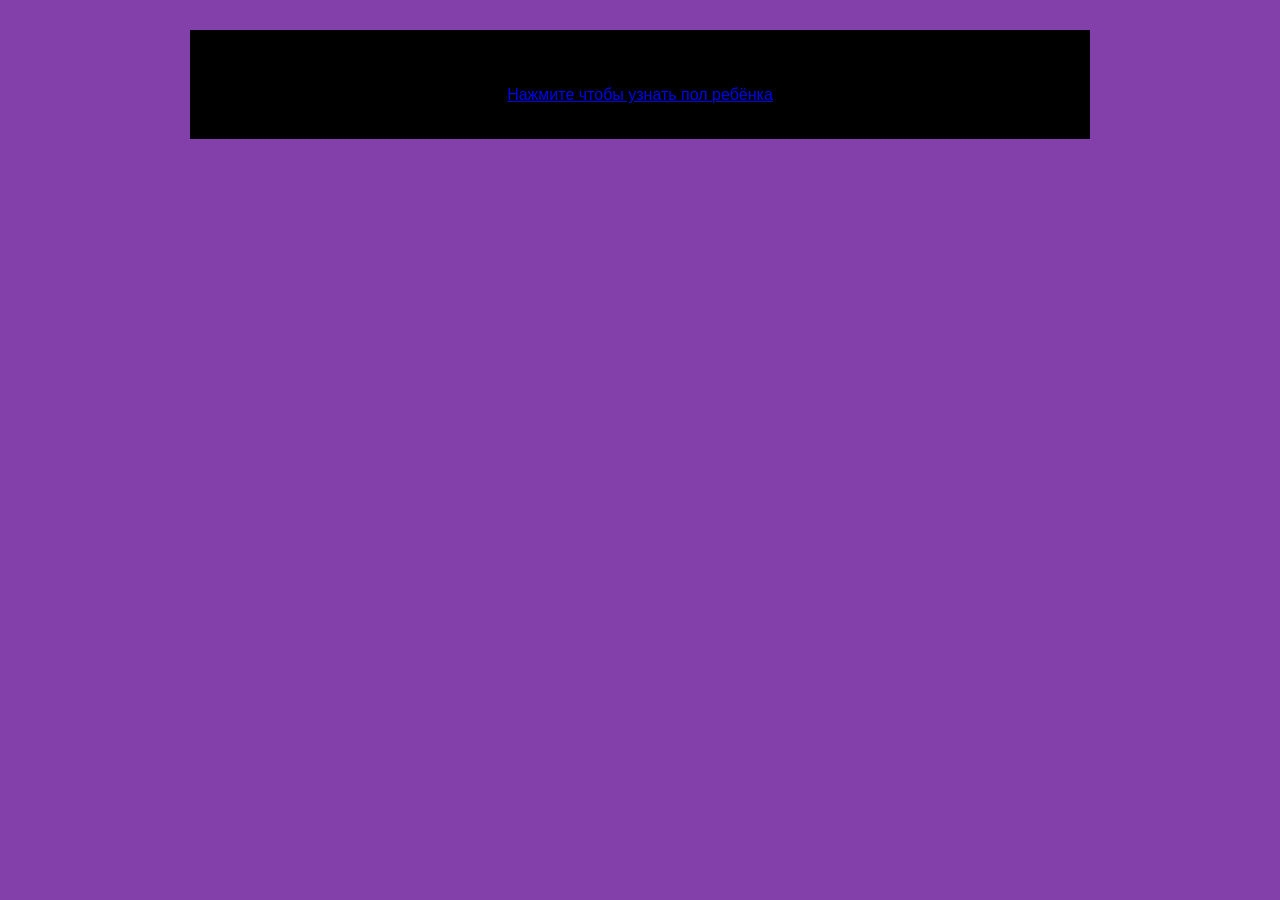
<file: index.html>
<!DOCTYPE html>
<html lang="ru">
<head>
    <meta charset="UTF-8">
    <meta name="viewport" content="width=device-width, initial-scale=1.0">
    <title>Гендер парти</title>
    <link rel="stylesheet" href="style.css">
</head>
<body>
    <div class="page">
        <div class="intro">
            <h1></h1>
            <p></p>
            <a href="pol.html" target="_blank">Нажмите чтобы узнать пол ребёнка</a>
        </div>
    </div>
</body>
</html>
</file>
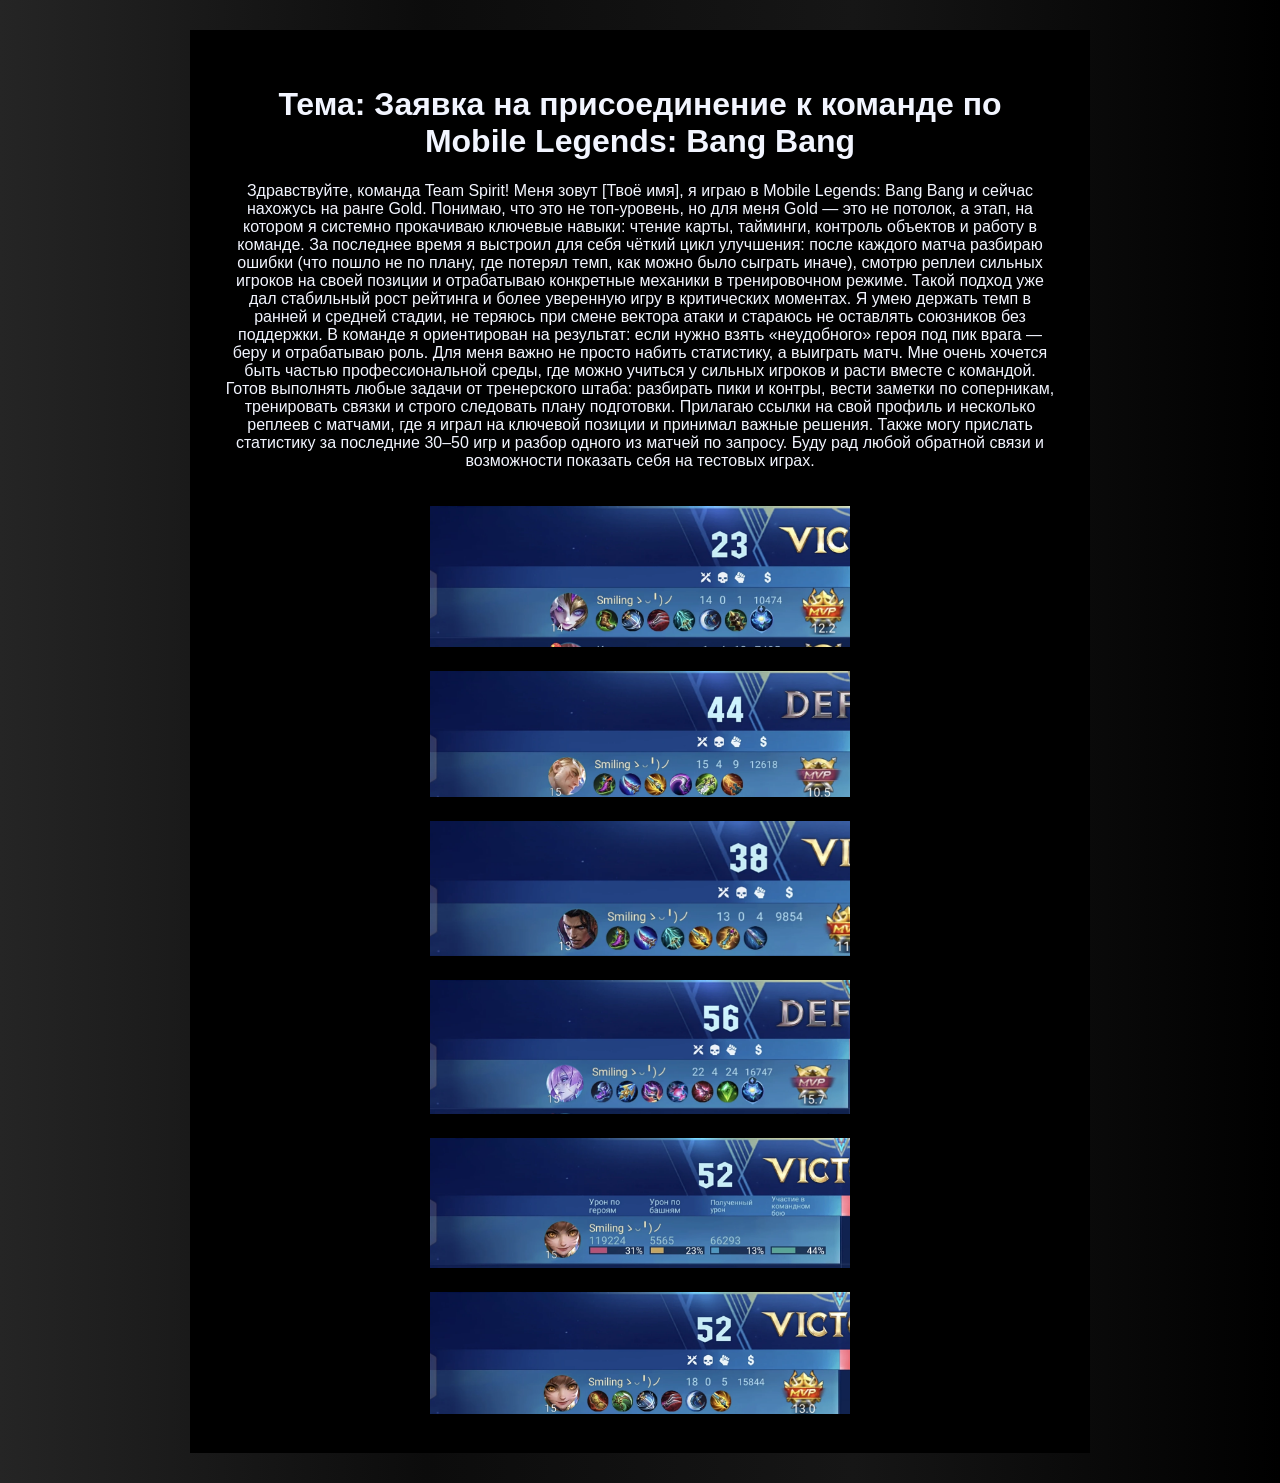
<file: Im best.html>
<!DOCTYPE html>
<html lang="ru">
<head>
    <meta charset="UTF-8">
    <meta name="viewport" content="width=device-width, initial-scale=1.0">
    <title>Гневное письмо</title>
    <link rel="stylesheet" href="styleest.css">
</head>
<body>
    <div class="page">
        <div class="intro">
            <h1>Тема: Заявка на присоединение к команде по Mobile Legends: Bang Bang</h1>
            <p>Здравствуйте, команда Team Spirit! Меня зовут [Твоё имя], я играю в Mobile Legends: Bang Bang и сейчас нахожусь на ранге Gold. Понимаю, что это не топ-уровень, но для меня Gold — это не потолок, а этап, на котором я системно прокачиваю ключевые навыки: чтение карты, тайминги, контроль объектов и работу в команде. За последнее время я выстроил для себя чёткий цикл улучшения: после каждого матча разбираю ошибки (что пошло не по плану, где потерял темп, как можно было сыграть иначе), смотрю реплеи сильных игроков на своей позиции и отрабатываю конкретные механики в тренировочном режиме. Такой подход уже дал стабильный рост рейтинга и более уверенную игру в критических моментах. Я умею держать темп в ранней и средней стадии, не теряюсь при смене вектора атаки и стараюсь не оставлять союзников без поддержки. В команде я ориентирован на результат: если нужно взять «неудобного» героя под пик врага — беру и отрабатываю роль. Для меня важно не просто набить статистику, а выиграть матч. Мне очень хочется быть частью профессиональной среды, где можно учиться у сильных игроков и расти вместе с командой. Готов выполнять любые задачи от тренерского штаба: разбирать пики и контры, вести заметки по соперникам, тренировать связки и строго следовать плану подготовки. Прилагаю ссылки на свой профиль и несколько реплеев с матчами, где я играл на ключевой позиции и принимал важные решения. Также могу прислать статистику за последние 30–50 игр и разбор одного из матчей по запросу. Буду рад любой обратной связи и возможности показать себя на тестовых играх.</p>
            <img src="Lox1.webp" alt="jpg1" width="420">
            <img src="Lox2.webp" alt="jpg2" width="420">
            <img src="Lox3.webp" alt="jpg3" width="420">
            <img src="Lox4.webp" alt="jpg4" width="420">
            <img src="Lox5.webp" alt="jpg5" width="420">
            <img src="Lox6.webp" alt="jpg6" width="420">
        </div>
    </div>
</body>
</html>
</file>
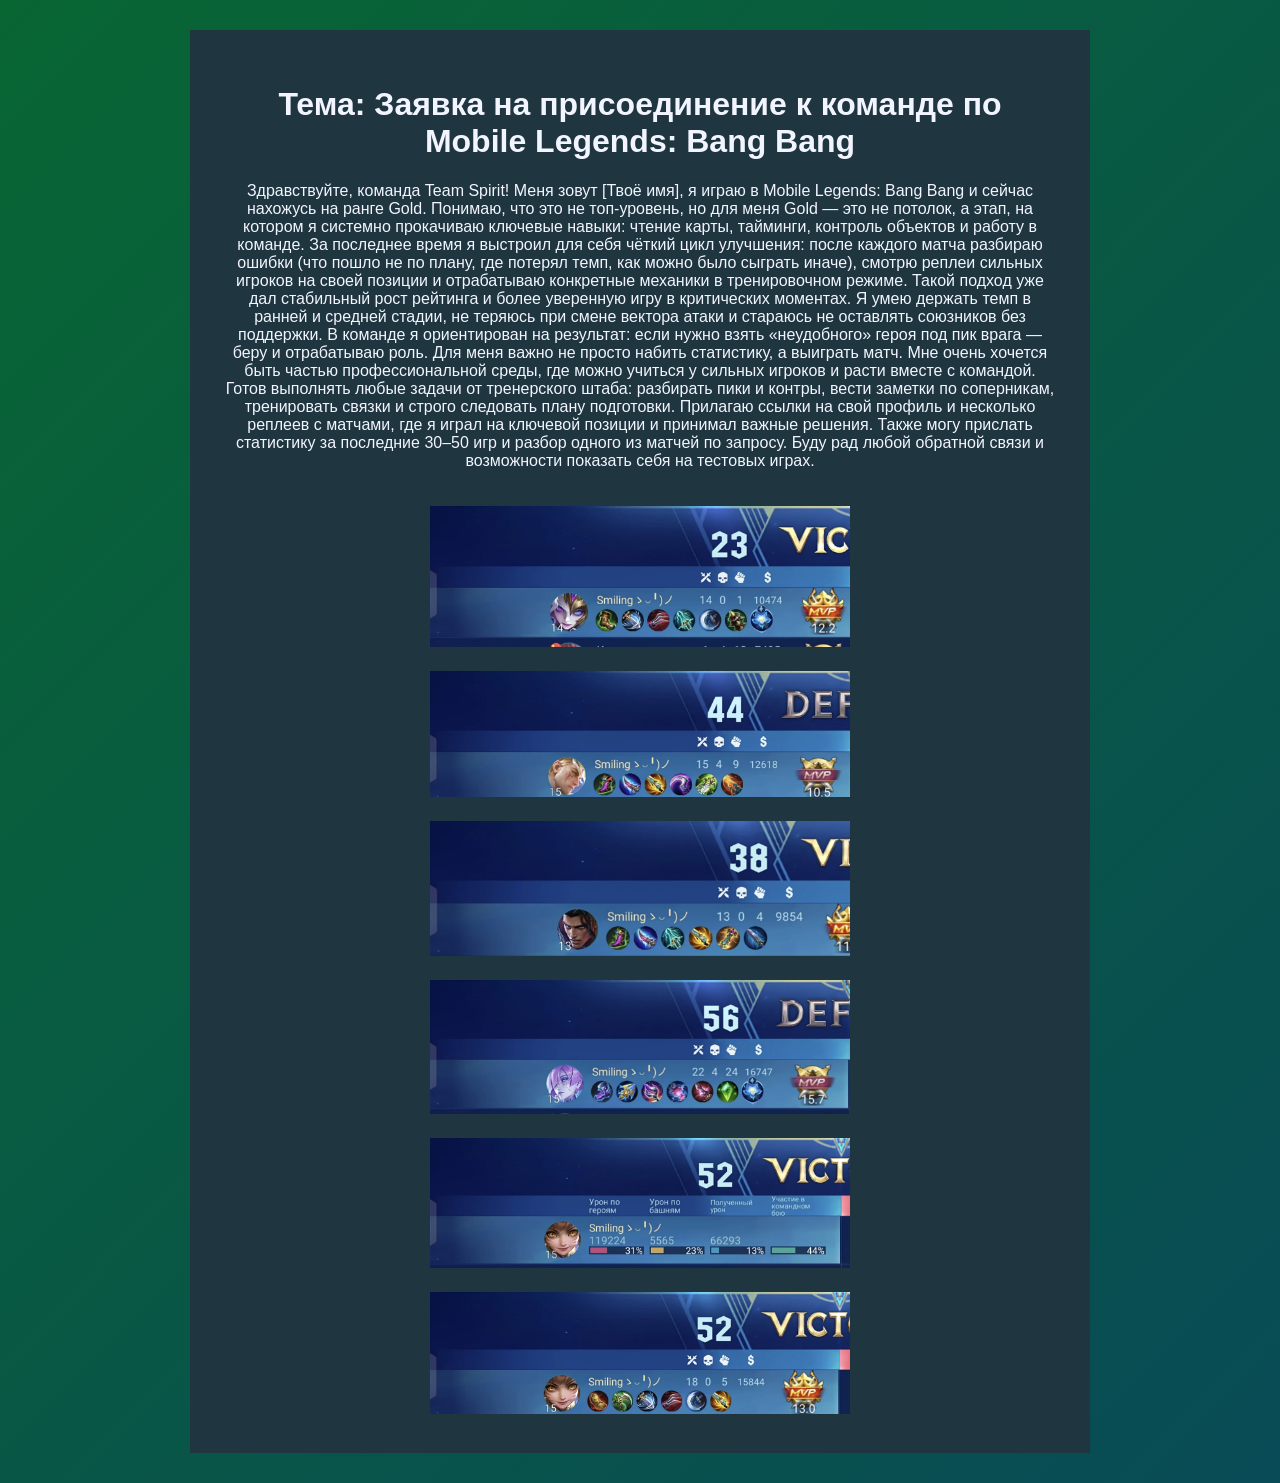
<file: Im best_Bag.html>
<!DOCTYPE html>
<html lang="ru">
<head>
    <meta charset="UTF-8">
    <meta name="viewport" content="width=device-width, initial-scale=1.0">
    <title>Гневное письмо</title>
    <link rel="stylesheet" href="styleest_Bag.css">
</head>
<body>
    <div class="page">
        <div class="intro">
            <h1>Тема: Заявка на присоединение к команде по Mobile Legends: Bang Bang</h1>
            <p>Здравствуйте, команда Team Spirit! Меня зовут [Твоё имя], я играю в Mobile Legends: Bang Bang и сейчас нахожусь на ранге Gold. Понимаю, что это не топ-уровень, но для меня Gold — это не потолок, а этап, на котором я системно прокачиваю ключевые навыки: чтение карты, тайминги, контроль объектов и работу в команде. За последнее время я выстроил для себя чёткий цикл улучшения: после каждого матча разбираю ошибки (что пошло не по плану, где потерял темп, как можно было сыграть иначе), смотрю реплеи сильных игроков на своей позиции и отрабатываю конкретные механики в тренировочном режиме. Такой подход уже дал стабильный рост рейтинга и более уверенную игру в критических моментах. Я умею держать темп в ранней и средней стадии, не теряюсь при смене вектора атаки и стараюсь не оставлять союзников без поддержки. В команде я ориентирован на результат: если нужно взять «неудобного» героя под пик врага — беру и отрабатываю роль. Для меня важно не просто набить статистику, а выиграть матч. Мне очень хочется быть частью профессиональной среды, где можно учиться у сильных игроков и расти вместе с командой. Готов выполнять любые задачи от тренерского штаба: разбирать пики и контры, вести заметки по соперникам, тренировать связки и строго следовать плану подготовки. Прилагаю ссылки на свой профиль и несколько реплеев с матчами, где я играл на ключевой позиции и принимал важные решения. Также могу прислать статистику за последние 30–50 игр и разбор одного из матчей по запросу. Буду рад любой обратной связи и возможности показать себя на тестовых играх.</p>
            <img src="Lox1.webp" alt="jpg1" width="420">
            <img src="Lox2.webp" alt="jpg2" width="420">
            <img src="Lox3.webp" alt="jpg3" width="420">
            <img src="Lox4.webp" alt="jpg4" width="420">
            <img src="Lox5.webp" alt="jpg5" width="420">
            <img src="Lox6.webp" alt="jpg6" width="420">





        </div>
    </div>
</body>
</html>
</file>
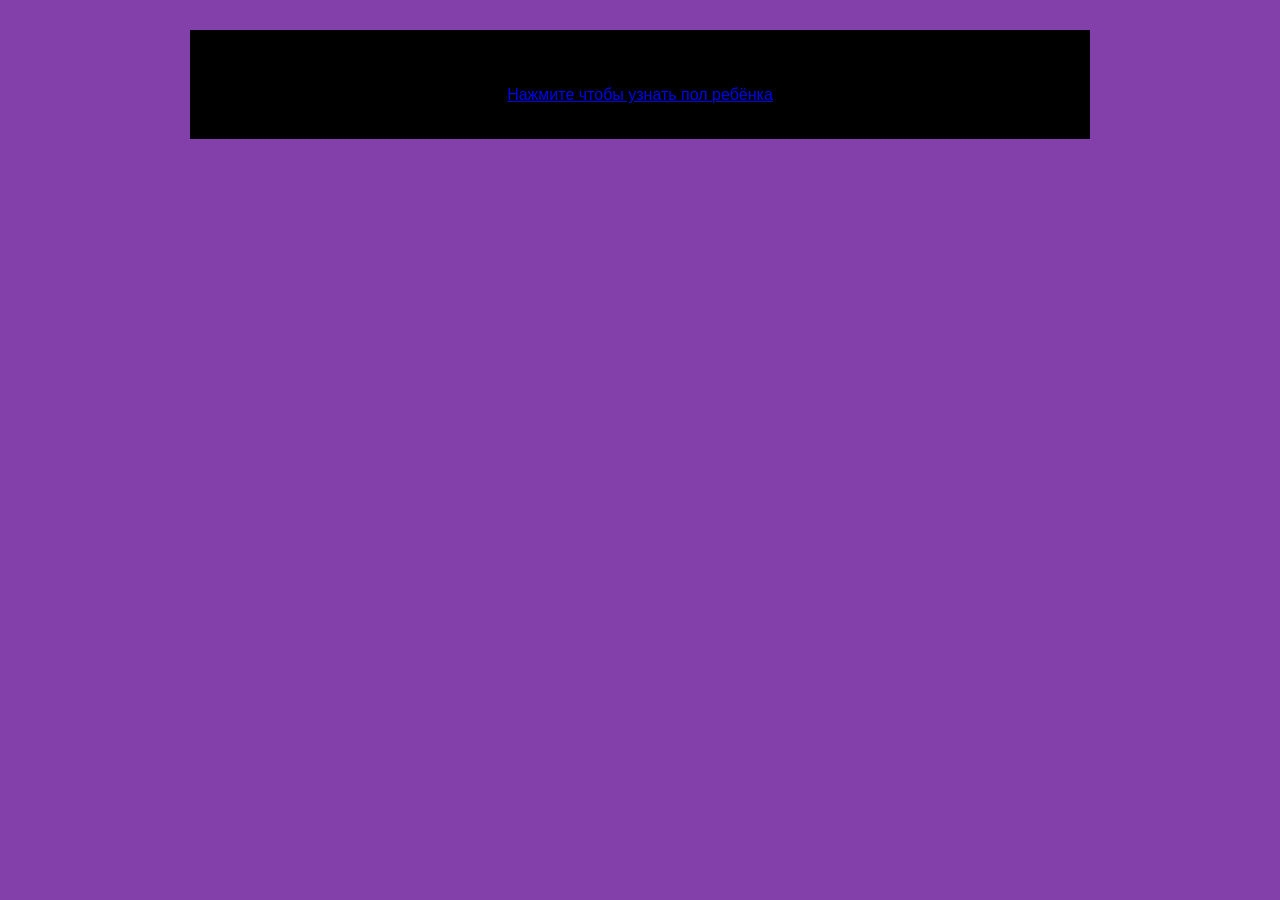
<file: index_bag.html>
<!DOCTYPE html>
<html lang="ru">
<head>
    <meta charset="UTF-8">
    <meta name="viewport" content="width=device-width, initial-scale=1.0">
    <title>Гендер парти</title>
    <link rel="stylesheet" href="style.css">
</head>
<body>
    <div class="page">
        <div class="intro">
            <h1></h1>
            <p></p>
            <a href="file:///C:/Users/Student/Desktop/%D1%80%D0%B0%D0%B1%D0%BE%D1%82%D0%B0/polle.html" target="_blank">Нажмите чтобы узнать пол ребёнка</a>
        </div>
    </div>
</body>
</html>
</file>
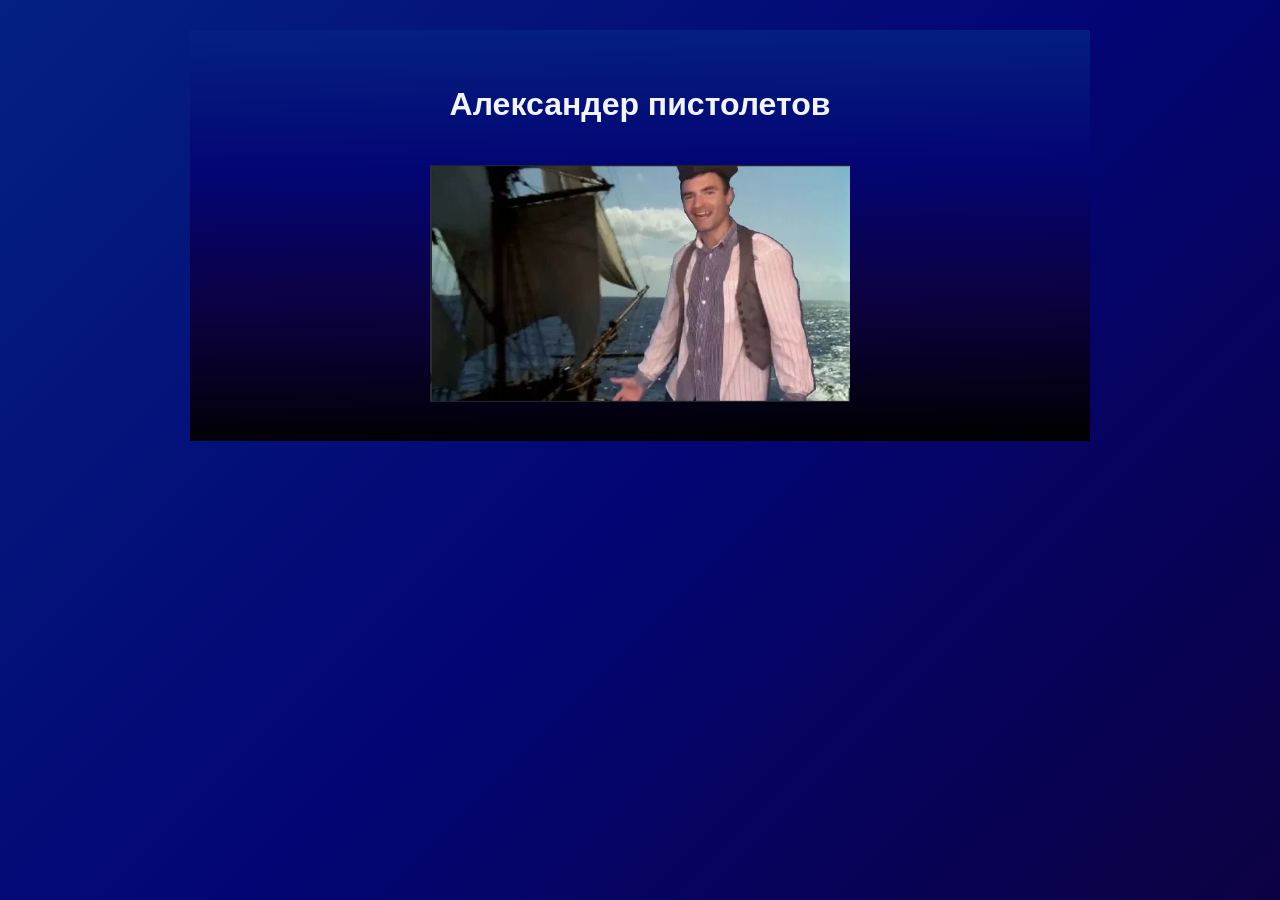
<file: indexx.html>
<!DOCTYPE html>
<html lang="ru">
<head>
    <meta charset="UTF-8">
    <meta name="viewport" content="width=device-width, initial-scale=1.0">
    <title>Александор Пистолетов</title>
    <link rel="stylesheet" href="stylee.css">
</head>
<body>
    <div class="page">
        <div class="intro">
            <h1>Александер пистолетов</h1>
            <p></p>
            <img src="Alex1.PNG" alt="картирнка" width="420">

        </div>
    </div>
</body>
</html>
</file>
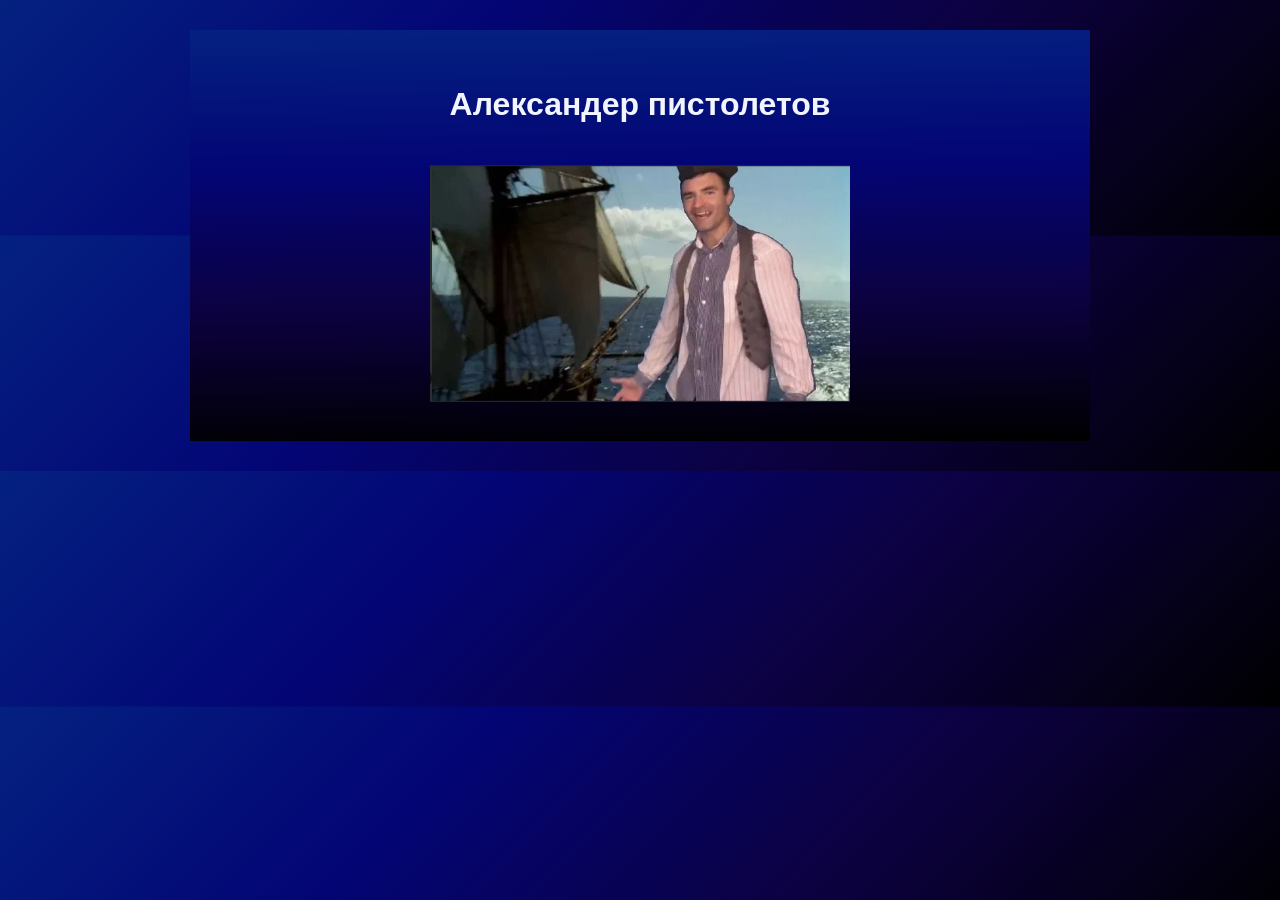
<file: indexx_bag.html>
<!DOCTYPE html>
<html lang="ru">
<head>
    <meta charset="UTF-8">
    <meta name="viewport" content="width=device-width, initial-scale=1.0">
    <title>Александор Пистолетов</title>
    <link rel="stylesheet" href="stylee_bag.css">
</head>
<body>
    <div class="page">
        <div class="intro">
            <h1>Александер пистолетов</h1>
            <p></p>
            <img src="Alex1.PNG" alt="картирнка" width="420">

        </div>
    </div>
</body>
</html>
</file>
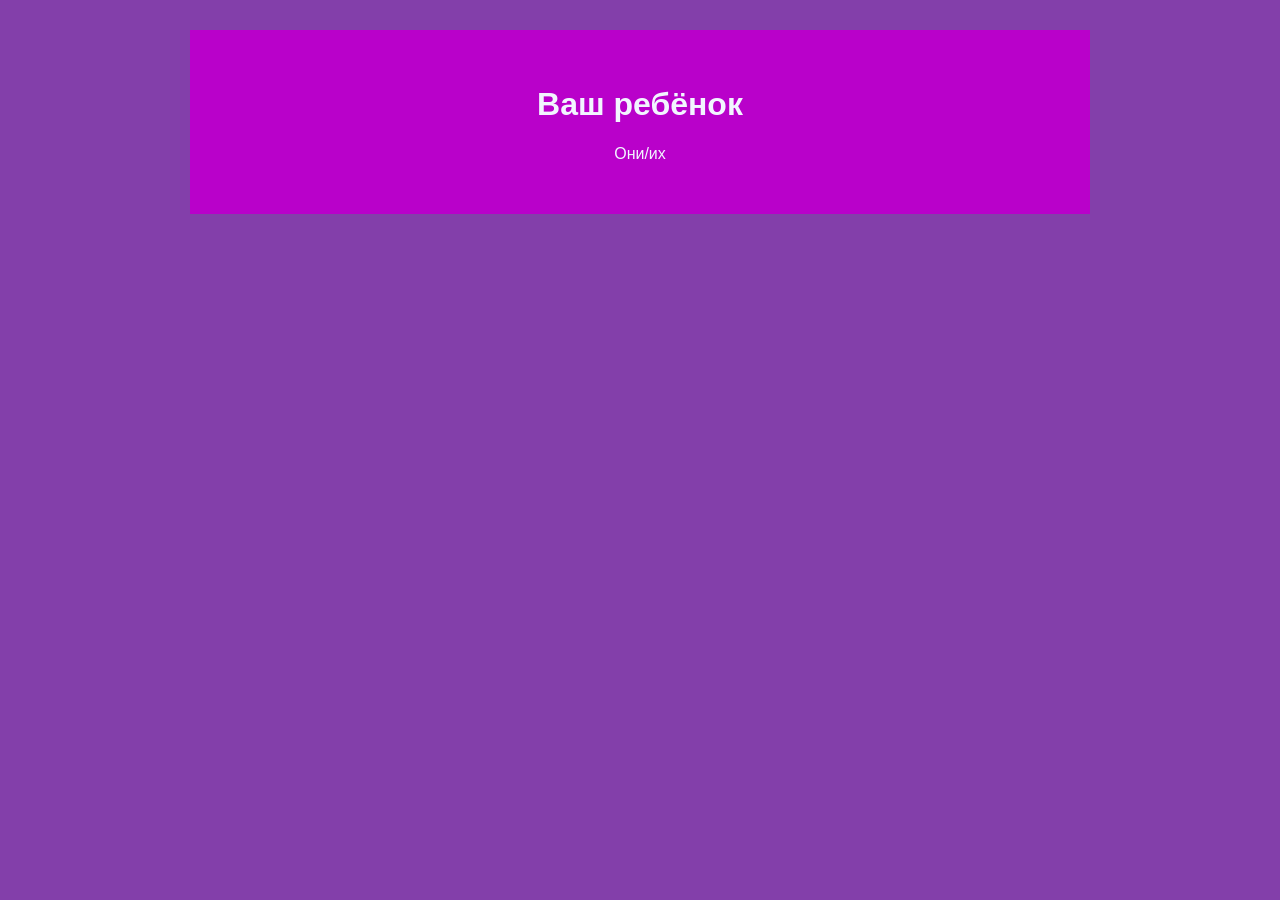
<file: pol.html>
<!DOCTYPE html>
<html lang="ru">
<head>
    <meta charset="UTF-8">
    <meta name="viewport" content="width=device-width, initial-scale=1.0">
    <title>Гендер парти </title>
    <link rel="stylesheet" href="style1.css">
</head>
<body>
    <div class="pate">
        <div class="intr">
            <h1>Ваш ребёнок</h1>
            <p>Они/их</p>

        </div>
    </div>
</body>
</html>
</file>
<file: style.css>
body {
    background-color: #833faa;
    color: #f2f5ff;
    font-family: Arial, sans-serif;
    margin: 0;
}

.page {
    width: 900px;
    margin: 0 auto;
    padding: 30px;
}

.intro {
    background-color: #000000;
    text-align: center;
    padding: 35px;
}

.intro img { margin-top: 20px; }
</file>
<file: styleest.css>
body {
    background-color: #000000;
    background: linear-gradient(-90deg, #000000, #161616, #0c0c0c, #252525);
    background-size: 100% 610%;
    color: #f2f5ff;
    font-family: Arial, sans-serif;
    margin: 0;
}

.page {
    width: 900px;
    margin: 0 auto;
    padding: 30px;
}

.intro {
    background-color: #000000;
    text-align: center;
    padding: 35px;
}

.intro img { margin-top: 20px; }
</file>
<file: styleest_Bag.css>
body {
    background-color: #612929;
    background: linear-gradient(-45deg, #06364d, #09275f, #09445f, #086633);
    background-size: 100% 610%;
    color: #f2f5ff;
    font-family: Arial, sans-serif;
    margin: 0;
}

.page {
    width: 900px;
    margin: 0 auto;
    padding: 30px;
}

.intro {
    background-color: #1f353f;
    text-align: center;
    padding: 35px;
}

.intro img { margin-top: 20px; }
</file>
<file: stylee.css>
body {
    background-color: #023a5f;
    background: linear-gradient(-45deg, #000000, #0c013f, #030575, #042180);
    background-size: 100% 440%;
    color: #f2f5ff;
    font-family: Arial, sans-serif;
    margin: 0;
}



.page {
    width: 900px;
    margin: 0 auto;
    padding: 30px;
}

.intro {
    background: linear-gradient(-1deg, #000000, #0c013f, #030575, #042180);
    text-align: center;
    padding: 35px;
}

.intro img { margin-top: 20px; }
</file>
<file: stylee_bag.css>
body {
    background-color: #023a5f;
    background: linear-gradient(-45deg, #000000, #0c013f, #030575, #042180);
    background-size: 100% 50%;
    color: #f2f5ff;
    font-family: Arial, sans-serif;
    margin: 0;
}



.page {
    width: 900px;
    margin: 0 auto;
    padding: 30px;
}

.intro {
    background: linear-gradient(-1deg, #000000, #0c013f, #030575, #042180);
    text-align: center;
    padding: 35px;
}

.intro img { margin-top: 20px; }
</file>
<file: style1.css>
body {
    background-color: #833faa;
    color: #f2f5ff;
    font-family: Arial, sans-serif;
    margin: 0;
}

.pate {
    width: 900px;
    margin: 0 auto;
    padding: 30px;
}

.intr {
    background-color: #b901ca;
    text-align: center;
    padding: 35px;
}

.intro img { margin-top: 20px; }
</file>
